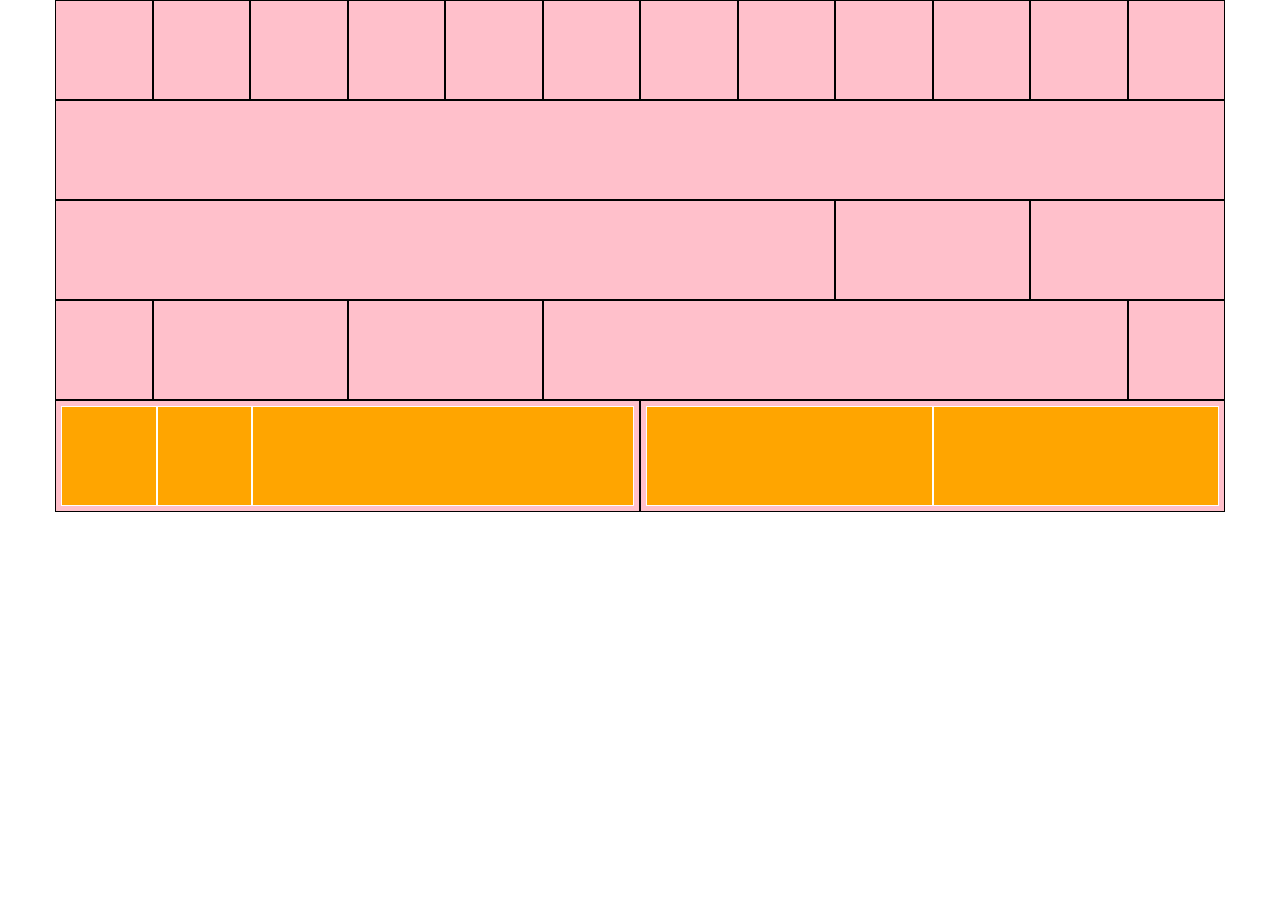
<file: index.html>
<!DOCTYPE html>
<html lang="en" dir="ltr">
  <head>
    <meta charset="utf-8">
    <link rel="stylesheet" href="12bool.css">
    <link rel="stylesheet" href="style.css">
    <title></title>
  </head>
  <body>
    <div class="container">

<!--- riga 1 ---------------------------------------------------->
      <div class="row">
        <div class="col-lg-1">

        </div>
        <div class="col-lg-1">

        </div>
        <div class="col-lg-1">

        </div>
        <div class="col-lg-1">

        </div>
        <div class="col-lg-1">

        </div>
        <div class="col-lg-1">

        </div>
        <div class="col-lg-1">

        </div>
        <div class="col-lg-1">

        </div>
        <div class="col-lg-1">

        </div>
        <div class="col-lg-1">

        </div>
        <div class="col-lg-1">

        </div>
        <div class="col-lg-1">

        </div>
      </div>
<!-- riga2----------------------------------------------------------------->
      <div class="row">
        <div class="col-lg-12">

        </div>
      </div>
<!-- riga3----------------------------------------------------------------->
      <div class="row">
        <div class="col-lg-8">

        </div>
        <div class="col-lg-2">

        </div>
        <div class="col-lg-2">

        </div>
      </div>
<!--riga4------------------------------------------------------------------>
      <div class="row">
        <div class="col-lg-1">

        </div>
        <div class="col-lg-2">

        </div>
        <div class="col-lg-2">

        </div>
        <div class="col-lg-6">

        </div>
        <div class="col-lg-1">

        </div>
      </div>
    </div>
<!-- riga5------------------------------------------------------------>



      <div class="row container">
        <div class="col-lg-6 padding height">
          <div class="cambio">
            <div class="col-lg-2 cambio">

            </div>
            <div class="col-lg-2 cambio">

            </div>
            <div class="col-lg-8 cambio">

            </div>
          </div>


        </div>
        <div class="col-lg-6 height padding">
          <div class="cambio">
            <div class="col-lg-6 cambio">

            </div>
            <div class="col-lg-6 cambio">

            </div>
          </div>

        </div>
      </div>



  </body>
</html>
</file>
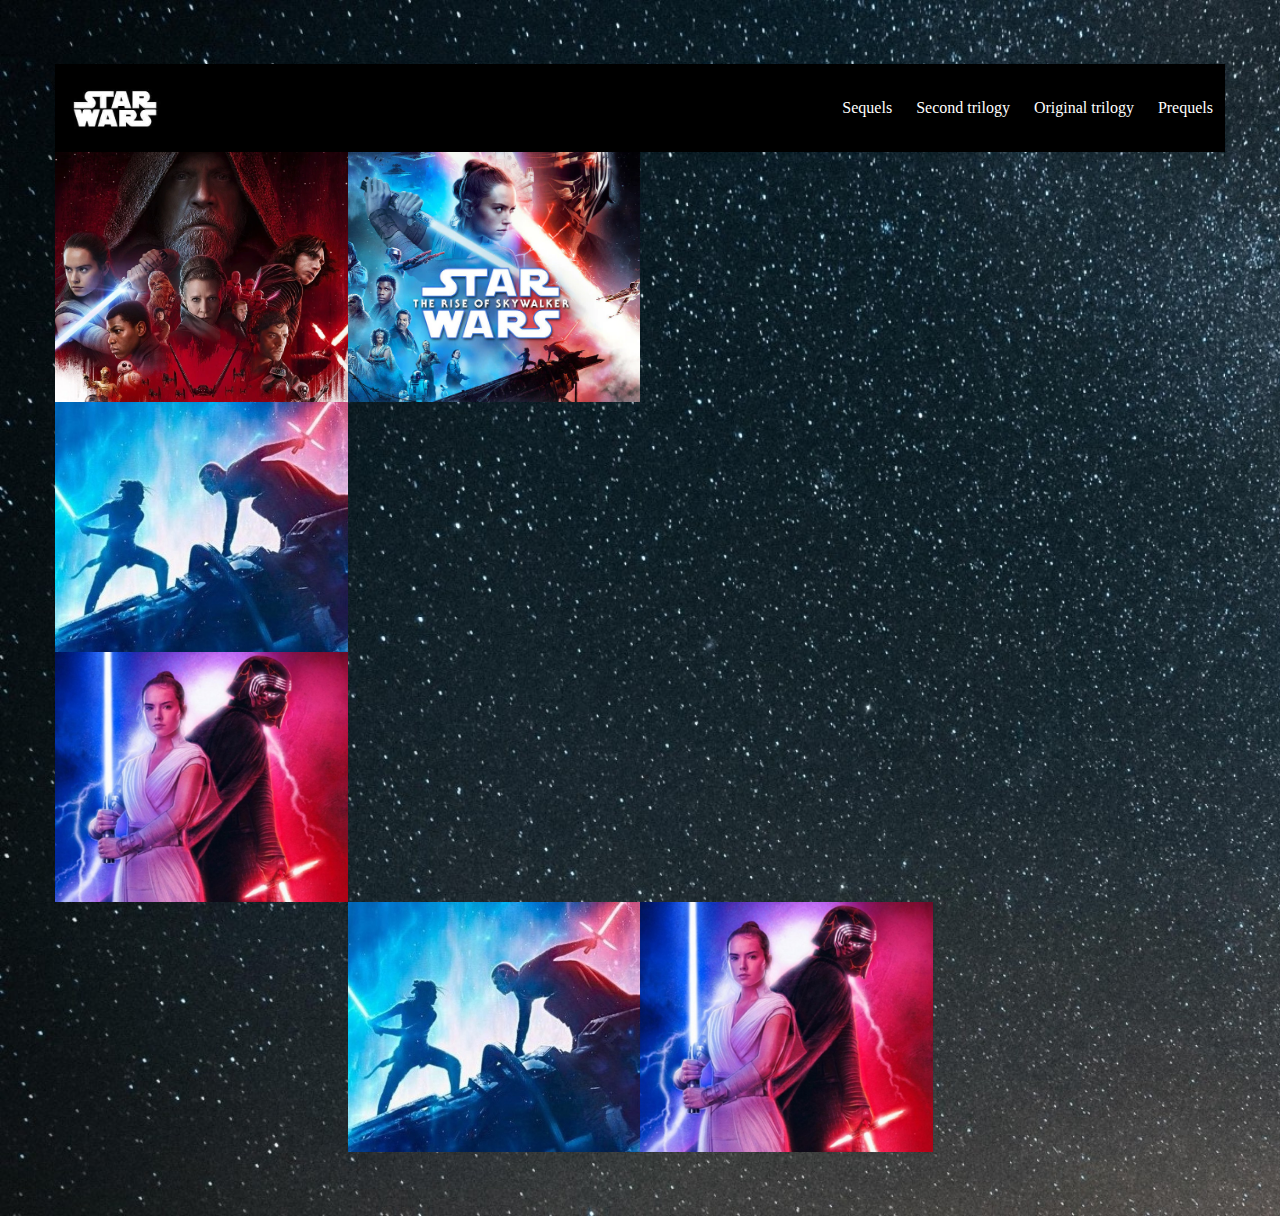
<file: bonus/index.html>
<!DOCTYPE html>
<html lang="en" dir="ltr">
  <head>
    <meta charset="utf-8">
    <title></title>
    <link rel="stylesheet" href="12bool-bonus.css">
    <link rel="stylesheet" href="style-bonus.css">
  </head>
  <body>
    <div class="container">
      <nav class="col-lg-12 row">
        <img src="immagini/logo.jpg" alt="logo" class="logo">
        <ul>
          <li>Prequels</li>
          <li>Original trilogy</li>
          <li>Second trilogy</li>
          <li>Sequels</li>
        </ul>

      </nav>
      <div class="row">
        <div class="col-lg-3" id="img1">


        </div>
        <div class="col-lg-3" id="img2">

        </div>
        <div class="col-lg-3" id="img3">

        </div>
        <div class="col-lg-3" id="img4">

        </div>
      </div>
      <div class="row">
        <div class="col-lg-3" id="img5">


        </div>
        <div class="col-lg-3">

        </div>
        <div class="col-lg-3">

        </div>
        <div class="col-lg-3">

        </div>
      </div>
      <div class="row">
        <div class="col-lg-3" id="img9">


        </div>
        <div class="col-lg-3">

        </div>
        <div class="col-lg-3">

        </div>
        <div class="col-lg-3">

        </div>
      </div>
      <div class="row">
        <div class="col-lg-3 col-lg-offset-3" id="img13">

        </div>
        <div class="col-lg-3" id="img14">

        </div>
      </div>


    </div>

  </body>
</html>
</file>
<file: 12bool.css>
/*12BOOL FRAMEWORK  */

*{
  box-sizing: border-box;
  margin: 0;
  padding: 0;
}

.container{
  max-width: 1170px;
  margin: 0 auto;
}

/*CLEAR*/

.row::after{
  clear: both;
  content: '';
  display: table;
}
/* COLONNE FRAMEWORK */

[class*='col-']{
  float: left;
}




.col-lg-1{
  width: calc((100% / 12) * 1);
}

.col-lg-2{
  width: calc((100% / 12) * 2);
}

.col-lg-3{
  width: calc((100% / 12) * 3);
}

.col-lg-4{
  width: calc((100% / 12) * 4);
}

.col-lg-5{
  width: calc((100% / 12) * 5);
}

.col-lg-6{
  width: 50%;
}

.col-lg-7{
  width: calc((100% / 12) * 7);
}

.col-lg-8{
  width: calc((100% / 12) * 8);
}

.col-lg-9{
  width: calc((100% / 12) * 9);
}

.col-lg-10{
  width: calc((100% / 12) * 10);
}

.col-lg-11{
  width: calc((100% / 12) * 11);
}

.col-lg-12{
  width: 100%;
}

  /* OFFSET */

.col-lg-offset-0{
  margin-left: 0;
}

.col-lg-offset-1{
  margin-left: calc((100% / 12) * 1);
}

.col-lg-offset-2{
  margin-left: calc((100% / 12) * 2);
}

.col-lg-offset-3{
  margin-left: calc((100% / 12) * 3);
}

.col-lg-offset-4{
  margin-left: calc((100% / 12) * 4);
}

.col-lg-offset-5{
  margin-left: calc((100% / 12) * 5);
}

.col-lg-offset-6{
  margin-left: 50%;
}

.col-lg-offset-7{
  margin-left: calc((100% / 12) * 7);
}

.col-lg-offset-8{
  margin-left: calc((100% / 12) * 8);
}

.col-lg-offset-9{
  margin-left: calc((100% / 12) * 9);
}

.col-lg-offset-10{
  margin-left: calc((100% / 12) * 10);
}

.col-lg-offset-11{
  margin-left: calc((100% / 12) * 11);
}

.col-lg-offset-12{
  margin-left: 100%;
}
</file>
<file: style.css>
/* debug */

.container{
  background-color: pink;
}

[class*='col-']{
  height: 100px;
  border: 1px solid black;
}

.cambio{
  background-color: orange;
}

.cambio [class*='col-']{
  border: 1px solid white;
}
.padding{
  padding:  5px;
}
.height{
  height: auto;
}
</file>
<file: bonus/12bool-bonus.css>
/*12BOOL FRAMEWORK  */

*{
  box-sizing: border-box;
  margin: 0;
  padding: 0;
  
}

.container{
  max-width: 1170px;
  margin: 0 auto;
}

/*CLEAR*/

.row::after{
  clear: both;
  content: '';
  display: table;
}
/* COLONNE FRAMEWORK */

[class*='col-']{
  float: left;
}




.col-lg-1{
  width: calc((100% / 12) * 1);
}

.col-lg-2{
  width: calc((100% / 12) * 2);
}

.col-lg-3{
  width: calc((100% / 12) * 3);
}

.col-lg-4{
  width: calc((100% / 12) * 4);
}

.col-lg-5{
  width: calc((100% / 12) * 5);
}

.col-lg-6{
  width: 50%;
}

.col-lg-7{
  width: calc((100% / 12) * 7);
}

.col-lg-8{
  width: calc((100% / 12) * 8);
}

.col-lg-9{
  width: calc((100% / 12) * 9);
}

.col-lg-10{
  width: calc((100% / 12) * 10);
}

.col-lg-11{
  width: calc((100% / 12) * 11);
}

.col-lg-12{
  width: 100%;
}

  /* OFFSET */

.col-lg-offset-0{
  margin-left: 0;
}

.col-lg-offset-1{
  margin-left: calc((100% / 12) * 1);
}

.col-lg-offset-2{
  margin-left: calc((100% / 12) * 2);
}

.col-lg-offset-3{
  margin-left: calc((100% / 12) * 3);
}

.col-lg-offset-4{
  margin-left: calc((100% / 12) * 4);
}

.col-lg-offset-5{
  margin-left: calc((100% / 12) * 5);
}

.col-lg-offset-6{
  margin-left: 50%;
}

.col-lg-offset-7{
  margin-left: calc((100% / 12) * 7);
}

.col-lg-offset-8{
  margin-left: calc((100% / 12) * 8);
}

.col-lg-offset-9{
  margin-left: calc((100% / 12) * 9);
}

.col-lg-offset-10{
  margin-left: calc((100% / 12) * 10);
}

.col-lg-offset-11{
  margin-left: calc((100% / 12) * 11);
}

.col-lg-offset-12{
  margin-left: 100%;
}
</file>
<file: bonus/style-bonus.css>
body{
  background-image: url("immagini/sfondo2.jpg");
  background-size: cover;
}
.container{
  /* background-color: lightgrey; */
  height: auto;
  margin: 5% auto;
}
/* NAVBAR-----------------------------------------------*/
nav{
  background-color: black;
  color: white;
}
ul{
  list-style-type: none;
}
li{
  float: right;
  padding: 35px 12px;
}
.logo{
  width: 10%;
  height: auto;
  float: left;
}
.col-lg-3{
  height: 250px;
}

#img1{
  background-image: url("immagini/starwars-img1.webp");
  background-size: cover;
}
#img2{
  background-image: url("immagini/img2.webp");
  background-size: cover;
  background-position: center;
}
#img5{
  background-image: url("immagini/img5.jpg");
  background-size: cover;
  background-position: center;
}
#img9{
  background-image: url("immagini/img9.jpg");
  background-size: cover;
  background-position: center;
}
#img13{
  background-image: url("immagini/img5.jpg");
  background-size: cover;
  background-position: center;
}
#img14{
  background-image: url("immagini/img9.jpg");
  background-size: cover;
  background-position: center;
}
</file>
